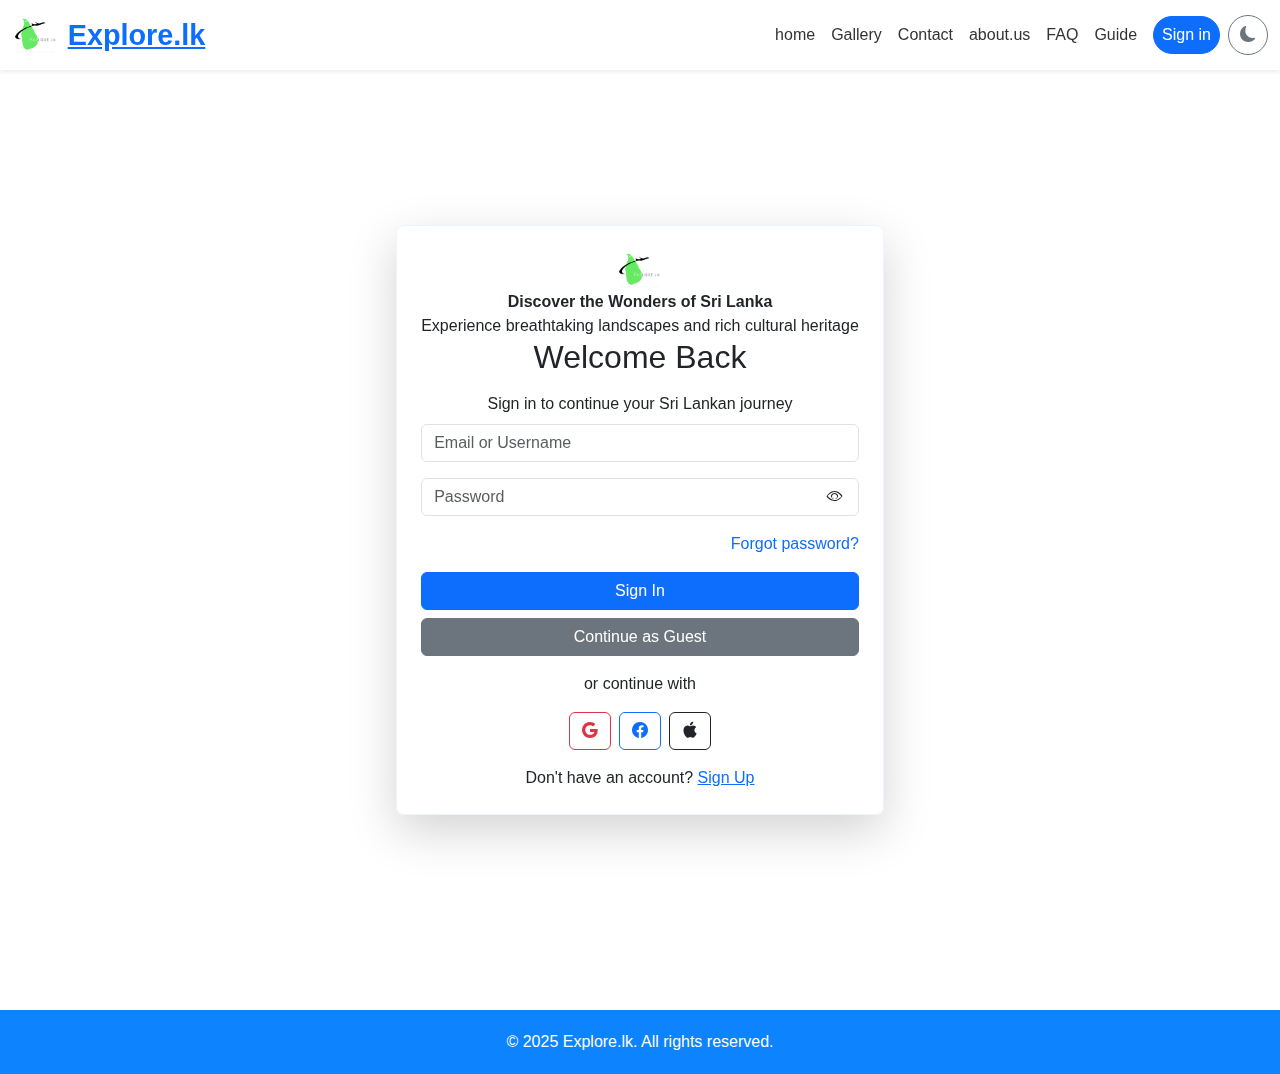
<file: login.html>
<!DOCTYPE html>
<html lang="en">
<head>
  <meta charset="UTF-8">
  <meta name="viewport" content="width=device-width, initial-scale=1.0">
  <title>Explore.lk - See Sri Lanka Differently</title>
  <link href="https://cdn.jsdelivr.net/npm/bootstrap@5.3.0/dist/css/bootstrap.min.css" rel="stylesheet">
  <link href="https://cdn.jsdelivr.net/npm/bootstrap-icons@1.10.5/font/bootstrap-icons.css" rel="stylesheet">
  <link href="https://cdn.jsdelivr.net/npm/aos@2.3.4/dist/aos.css" rel="stylesheet">
  <link rel="stylesheet" href="assets/css/style.css">
</head>
<body class="login-page">
  <!-- Preloader -->
  <div id="preloader">
    <img src="assets/img/preloader/Explore.lk Logo.png" alt="Logo" class="preloader-logo" />
  </div>
  <script>
    /* Disable right-click */
    document.addEventListener("contextmenu", function(e) {
        e.preventDefault();
    });

    /* Disable copy */
    document.addEventListener("copy", function(e) {
        e.preventDefault();
    });

    /* Disable paste */
    document.addEventListener("paste", function(e) {
        e.preventDefault();
    });

    /* Disable text selection */
    document.addEventListener("selectstart", function(e) {
        e.preventDefault();
    });

    /* Disable image dragging */
    document.addEventListener("dragstart", function(e) {
        if (e.target.tagName === "IMG") {
            e.preventDefault();
        }
    });

    /* Disable link dragging */
    document.addEventListener("dragstart", function(e) {
        if (e.target.tagName === "A") {
            e.preventDefault();
        }
    });

    /* Ensure default cursor on all elements and pointer cursor on clickable elements */
    document.addEventListener("mouseover", function(e) {
        if (["A", "BUTTON", "IMG", "INPUT", "I"].includes(e.target.tagName)) {
            e.target.style.cursor = "pointer";
        } else {
            e.target.style.cursor = "default";
        }
    });
   </script>
   
<!-- Header -->
<header class="shadow-sm fixed-top">
  <nav class="navbar navbar-expand-md navbar-light">
    <div class="container-fluid">
      <div class="d-flex align-items-center gap-2">
        <div class="logo-wrapper position-relative">
          <a href="index.html">
            <img src="assets/img/logos/logo-light.png" alt="Logo" class="nav-logo light-logo">
            <img src="assets/img/logos/logo-dark.png" alt="Logo" class="nav-logo dark-logo">
          </a>
          
          
        </div>
          <a href="index.html">
          <h1 class="site-title text-primary fw-bold m-0">Explore.lk</h1>
          </a>
        </div>

        <button class="navbar-toggler" type="button" data-bs-toggle="collapse" data-bs-target="#navbarNav">
          <span class="navbar-toggler-icon"></span>
        </button>

        <div class="collapse navbar-collapse justify-content-end" id="navbarNav">
          <ul class="navbar-nav align-items-center">
           <li class="nav-item">
              <a href="index.html" class="nav-link">home</a>
            </li>
            <li class="nav-item">
              <a href="gallery.html" class="nav-link">Gallery</a>
            </li>
            <li class="nav-item">
              <a href="contact.html" class="nav-link">Contact</a>
            </li>
            </li>
            <li class="nav-item">
              <a href="about.html" class="nav-link">about.us</a>
            </li>
            <li class="nav-item">
                <a href="index.html#faq" class="nav-link">FAQ</a>
            </li>
            <li class="nav-item">
                <a href="index.html#guide" class="nav-link">Guide</a>
            </li>
          <li class="nav-link">
              <a href="login.html" class="btn btn-primary rounded-pill px-2">Sign in</a>
            </li>
            
            <li class="nav-item" id="navbarProfile"></li> <!-- Add this line -->
          <div class="header-actions">
          <button id="darkModeToggle" class="btn btn-outline-secondary rounded-circle" title="Toggle dark mode">
            <i class="bi bi-moon-fill" id="darkIcon"></i>
          </button>
          </ul>
        </div>
      </div>
    </nav>
  </header>
  
  
  <!-- Sign Up Form Section -->
  <main class="signup-container d-flex justify-content-center align-items-center min-vh-100">
    <div class="signup-card p-4 shadow-lg rounded-3">
      
      
      <!-- Login Image / Caption -->
      <div class="logo-wrapper position-relative d-flex justify-content-center align-items-center flex-column">
          <img src="assets/img/logos/logo-light.png" alt="Logo" class="nav-logo light-logo">
          <img src="assets/img/logos/logo-dark.png" alt="Logo" class="nav-logo dark-logo">
        <div class="image-caption fw-bold">Discover the Wonders of Sri Lanka</div>
        <div class="image-caption fw">Experience breathtaking landscapes and rich cultural heritage</div>
      </div>

      <!-- Login Form -->
      <div class="login-form">
        <h2 class="login-title mb-3 text-center">Welcome Back</h2>
        <p class="login-title mb-2 text-center">Sign in to continue your Sri Lankan journey</p>

        <form id="loginForm">
          <div class="mb-3">
            <input type="text" id="username" name="username" class="form-control" placeholder="Email or Username" required>
          </div>
          <div class="mb-3 position-relative">
            <input type="password" id="password" name="password" class="form-control" placeholder="Password" required>
            <span class="toggle-password position-absolute top-50 end-0 translate-middle-y me-3" id="togglePassword">
              <i class="bi bi-eye"></i>
            </span>
          </div>
          <div class="mb-3 text-end">
            <a href="#" class="text-decoration-none">Forgot password?</a>
          </div>

          <button type="submit" class="btn btn-primary w-100 mb-2">Sign In</button>
          <button type="button" class="btn btn-secondary w-100 mb-3" id="skipButton">Continue as Guest</button>

          <div class="text-center mb-3">or continue with</div>
          <div class="d-flex justify-content-center gap-2 mb-3">
            <button type="button" class="btn btn-outline-danger"><i class="bi bi-google"></i></button>
            <button type="button" class="btn btn-outline-primary"><i class="bi bi-facebook"></i></button>
            <button type="button" class="btn btn-outline-dark"><i class="bi bi-apple"></i></button>
          </div>

          <div class="text-center">
            Don't have an account? <a href="signup.html">Sign Up</a>
          </div>
        </form>
      </div>
    </div>
  </main>
  <!-- Preloader -->

 
  <!-- Footer -->
  <footer>
    <p class="mb-0">&copy; 2025 Explore.lk. All rights reserved.</p>
  </footer>

  <!-- Scroll to top -->
  <button id="scrollToTopBtn">↑</button>

  <!-- Scripts -->
  <script src="https://cdn.jsdelivr.net/npm/bootstrap@5.3.0/dist/js/bootstrap.bundle.min.js"></script>
  <script src="https://cdn.jsdelivr.net/npm/aos@2.3.4/dist/aos.js"></script>
  <script src="assets/js/main.js"></script>
  <script src="https://accounts.google.com/gsi/client" async defer></script>
  <script async defer crossorigin="anonymous" src="https://connect.facebook.net/en_US/sdk.js"></script>
  <script type="text/javascript" src="https://appleid.cdn-apple.com/appleauth/static/jsapi/appleid/1/en_US/appleid.auth.js"></script>

  
  
  
</body>
</html>
</file>
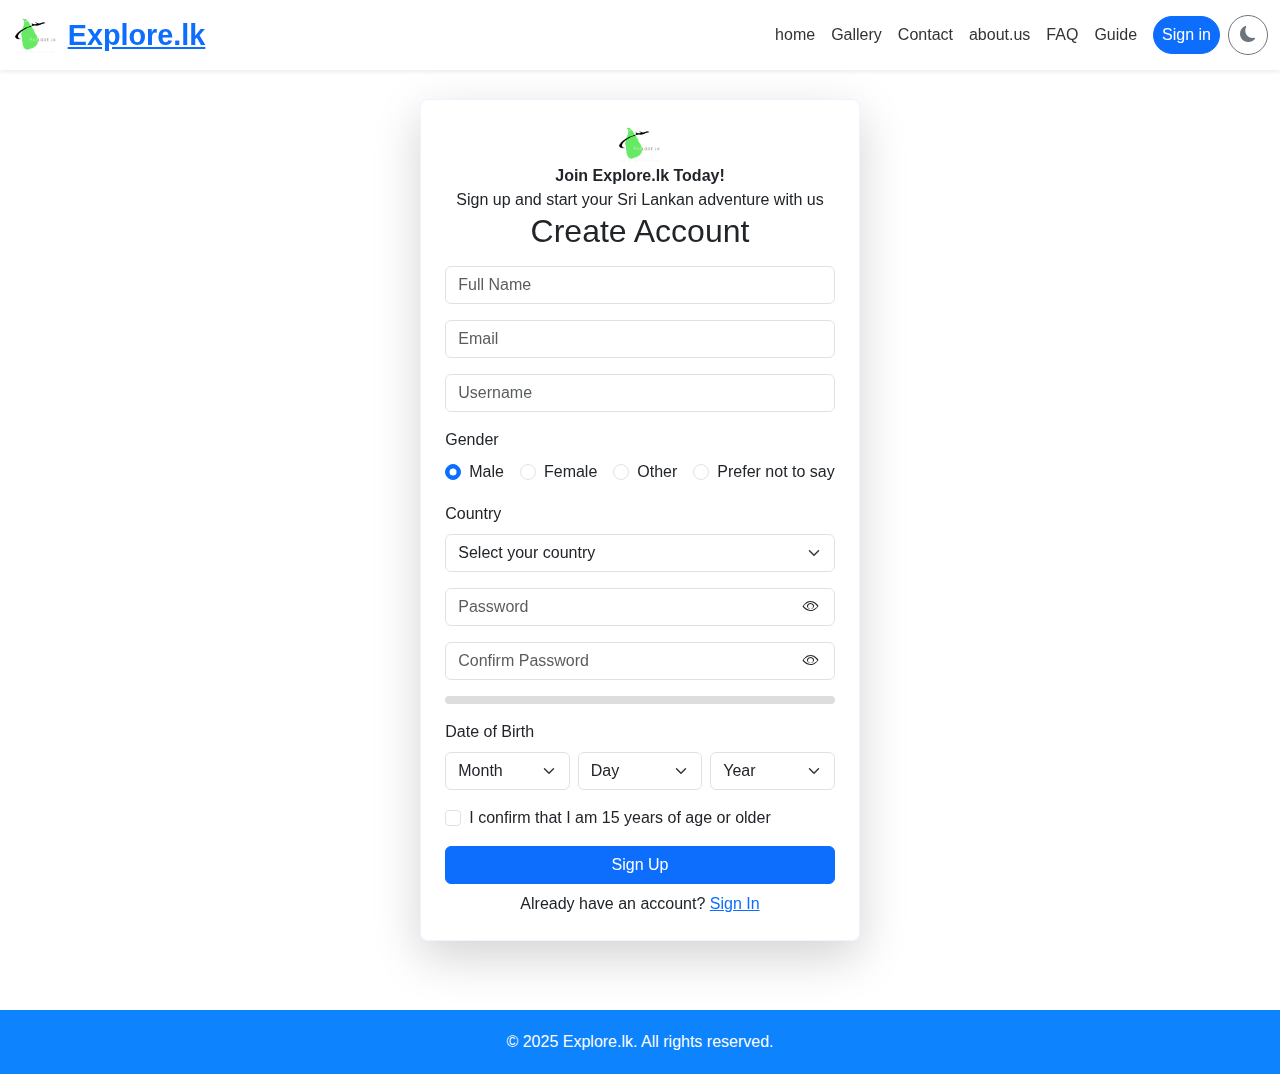
<file: signup.html>
<!DOCTYPE html>
<html lang="en">
<head>
  <meta charset="UTF-8">
  <meta name="viewport" content="width=device-width, initial-scale=1.0">
  <title>Explore.lk - See Sri Lanka Differently</title>
  <link href="https://cdn.jsdelivr.net/npm/bootstrap@5.3.0/dist/css/bootstrap.min.css" rel="stylesheet">
  <link href="https://cdn.jsdelivr.net/npm/bootstrap-icons@1.10.5/font/bootstrap-icons.css" rel="stylesheet">
  <link href="https://cdn.jsdelivr.net/npm/aos@2.3.4/dist/aos.css" rel="stylesheet">
  <link rel="stylesheet" href="assets/css/style.css">
</head>
<body class="login-page">
  <!-- Preloader -->
  <div id="preloader">
    <img src="assets/img/preloader/Explore.lk Logo.png" alt="Logo" class="preloader-logo" />
  </div>

  <script>
    /* Disable right-click */
    document.addEventListener("contextmenu", function(e) {
        e.preventDefault();
    });

    /* Disable copy */
    document.addEventListener("copy", function(e) {
        e.preventDefault();
    });

    /* Disable paste */
    document.addEventListener("paste", function(e) {
        e.preventDefault();
    });

    /* Disable text selection */
    document.addEventListener("selectstart", function(e) {
        e.preventDefault();
    });

    /* Disable image dragging */
    document.addEventListener("dragstart", function(e) {
        if (e.target.tagName === "IMG") {
            e.preventDefault();
        }
    });
 /* Disable right-click */
    document.addEventListener("contextmenu", function(e) {
        e.preventDefault();
    });

    /* Disable copy */
    document.addEventListener("copy", function(e) {
        e.preventDefault();
    });

    /* Disable paste */
    document.addEventListener("paste", function(e) {
        e.preventDefault();
    });

    /* Disable text selection */
    document.addEventListener("selectstart", function(e) {
        e.preventDefault();
    });

    /* Disable image dragging */
    document.addEventListener("dragstart", function(e) {
        if (e.target.tagName === "IMG") {
            e.preventDefault();
        }
    });

    /* Disable link dragging */
    document.addEventListener("dragstart", function(e) {
        if (e.target.tagName === "A") {
            e.preventDefault();
        }
    });

    /* Ensure default cursor on all elements and pointer cursor on clickable elements */
    document.addEventListener("mouseover", function(e) {
        if (["A", "BUTTON", "IMG", "INPUT", "I"].includes(e.target.tagName)) {
            e.target.style.cursor = "pointer";
        } else {
            e.target.style.cursor = "default";
        }
    });
   </script>
   
 <!-- Header -->
<header class="shadow-sm fixed-top">
  <nav class="navbar navbar-expand-md navbar-light">
    <div class="container-fluid">
      <div class="d-flex align-items-center gap-2">
        <div class="logo-wrapper position-relative">
          <a href="index.html">
            <img src="assets/img/logos/logo-light.png" alt="Logo" class="nav-logo light-logo">
            <img src="assets/img/logos/logo-dark.png" alt="Logo" class="nav-logo dark-logo">
          </a>
          
          
        </div>
          <a href="index.html">
          <h1 class="site-title text-primary fw-bold m-0">Explore.lk</h1>
          </a>
        </div>

        <button class="navbar-toggler" type="button" data-bs-toggle="collapse" data-bs-target="#navbarNav">
          <span class="navbar-toggler-icon"></span>
        </button>

        <div class="collapse navbar-collapse justify-content-end" id="navbarNav">
          <ul class="navbar-nav align-items-center">
           <li class="nav-item">
              <a href="index.html" class="nav-link">home</a>
            </li>
            <li class="nav-item">
              <a href="gallery.html" class="nav-link">Gallery</a>
            </li>
            <li class="nav-item">
              <a href="contact.html" class="nav-link">Contact</a>
            </li>
            </li>
            <li class="nav-item">
              <a href="about.html" class="nav-link">about.us</a>
            </li>
            <li class="nav-item">
                <a href="index.html#faq" class="nav-link">FAQ</a>
            </li>
            <li class="nav-item">
                <a href="index.html#guide" class="nav-link">Guide</a>
            </li>
          <li class="nav-link">
              <a href="login.html" class="btn btn-primary rounded-pill px-2">Sign in</a>
            </li>
           
            <li class="nav-item" id="navbarProfile"></li> <!-- Add this line -->
          <div class="header-actions">
          <button id="darkModeToggle" class="btn btn-outline-secondary rounded-circle" title="Toggle dark mode">
            <i class="bi bi-moon-fill" id="darkIcon"></i>
          </button>
          </ul>
        </div>
      </div>
    </nav>
  </header>

  <!-- Sign Up Form Section -->
  <main class="signup-container d-flex justify-content-center align-items-center min-vh-100">
    <div class="signup-card p-4 shadow-lg rounded-3">
      <div class="logo-wrapper position-relative d-flex justify-content-center align-items-center flex-column">
        <img src="assets/img/logos/logo-light.png" alt="Logo" class="nav-logo light-logo">
        <img src="assets/img/logos/logo-dark.png" alt="Logo" class="nav-logo dark-logo">
        <div class="image-caption fw-bold">Join Explore.lk Today!</div>
        <div class="image-caption">Sign up and start your Sri Lankan adventure with us</div>
      </div>

      <!-- Sign Up Form -->
      <div class="signup-form">
        <h2 class="signup-title mb-3 text-center">Create Account</h2>

        <form id="signupForm">
          <div class="mb-3">
            <input type="text" id="fullname" name="fullname" class="form-control" placeholder="Full Name" required>
          </div>
          <div class="mb-3">
            <input type="email" id="email" name="email" class="form-control" placeholder="Email" required>
          </div>
          <div class="mb-3">
            <input type="text" id="username" name="username" class="form-control" placeholder="Username" required>
          </div>
          
          <!-- Gender Selection -->
          <div class="mb-3">
            <label class="form-label">Gender</label>
            <div class="d-flex gap-3">
              <div class="form-check">
                <input class="form-check-input" type="radio" name="gender" id="male" value="male" checked>
                <label class="form-check-label" for="male">
                  Male
                </label>
              </div>
              <div class="form-check">
                <input class="form-check-input" type="radio" name="gender" id="female" value="female">
                <label class="form-check-label" for="female">
                  Female
                </label>
              </div>
              <div class="form-check">
                <input class="form-check-input" type="radio" name="gender" id="other" value="other">
                <label class="form-check-label" for="other">
                  Other
                </label>
              </div>
              <div class="form-check">
                <input class="form-check-input" type="radio" name="gender" id="preferNotToSay" value="preferNotToSay">
                <label class="form-check-label" for="preferNotToSay">
                  Prefer not to say
                </label>
              </div>
            </div>
          </div>
          
          <!-- Country Selection -->
          <div class="mb-3">
            <label for="country" class="form-label">Country</label>
            <select class="form-select" id="country" name="country" required>
              <option value="" selected disabled>Select your country</option>
              <option value="Sri Lanka">Sri Lanka</option>
              <option value="India">India</option>
              <option value="United States">United States</option>
              <option value="United Kingdom">United Kingdom</option>
              <option value="Canada">Canada</option>
              <option value="Australia">Australia</option>
              <option value="Germany">Germany</option>
              <option value="France">France</option>
              <option value="Japan">Japan</option>
              <option value="China">China</option>
              <option value="Other">Other</option>
            </select>
          </div>
          
          <div class="mb-3 position-relative">
            <input type="password" id="password" name="password" class="form-control" placeholder="Password" required>
            <span class="toggle-password position-absolute top-50 end-0 translate-middle-y me-3" id="togglePassword">
              <i class="bi bi-eye"></i>
            </span>
          </div>
          <div class="mb-3 position-relative">
            <input type="password" id="confirmPassword" name="confirmPassword" class="form-control" placeholder="Confirm Password" required>
            <span class="toggle-password position-absolute top-50 end-0 translate-middle-y me-3" id="toggleConfirmPassword">
              <i class="bi bi-eye"></i>
            </span>
          </div>

          <!-- Password Strength Meter -->
          <div id="strengthMessage" class="mb-1 small"></div>
          <div id="strengthBar" class="mb-3">
            <div id="strengthFill"></div>
          </div>
       <!-- Date of Birth -->
<div class="mb-3">
  <label class="form-label">Date of Birth</label>
  <div class="d-flex gap-2">
    <!-- Month -->
    <select id="dobMonth" class="form-select" required>
      <option value="">Month</option>
      <option value="1">January</option>
      <option value="2">February</option>
      <option value="3">March</option>
      <option value="4">April</option>
      <option value="5">May</option>
      <option value="6">June</option>
      <option value="7">July</option>
      <option value="8">August</option>
      <option value="9">September</option>
      <option value="10">October</option>
      <option value="11">November</option>
      <option value="12">December</option>
    </select>

    <!-- Day -->
    <select id="dobDay" class="form-select" required>
      <option value="">Day</option>
      <!-- Hard-coded days -->
      <option value="1">1</option>
      <option value="2">2</option>
      <option value="3">3</option>
      <option value="4">4</option>
      <option value="5">5</option>
      <option value="6">6</option>
      <option value="7">7</option>
      <option value="8">8</option>
      <option value="9">9</option>
      <option value="10">10</option>
      <option value="11">11</option>
      <option value="12">12</option>
      <option value="13">13</option>
      <option value="14">14</option>
      <option value="15">15</option>
      <option value="16">16</option>
      <option value="17">17</option>
      <option value="18">18</option>
      <option value="19">19</option>
      <option value="20">20</option>
      <option value="21">21</option>
      <option value="22">22</option>
      <option value="23">23</option>
      <option value="24">24</option>
      <option value="25">25</option>
      <option value="26">26</option>
      <option value="27">27</option>
      <option value="28">28</option>
      <option value="29">29</option>
      <option value="30">30</option>
      

      ...
      <option value="31">31</option>
    </select>

    <!-- Year (hard-coded) -->
    <select id="dobYear" class="form-select" required>
      <option value="">Year</option>
      <option value="2015">2015</option>
      <option value="2014">2014</option>
      <option value="2013">2013</option>
      <option value="2012">2012</option>
      <option value="2011">2011</option>
      <option value="2010">2010</option>
      <option value="2009">2009</option>
      <option value="2008">2008</option>
      <option value="2007">2007</option>
      <option value="2006">2006</option>  
      <option value="2005">2005</option>
      <option value="2004">2004</option>
      <option value="2003">2003</option>
      <option value="2002">2002</option>
      <option value="2001">2001</option>
      <option value="2000">2000</option>
      <option value="1999">1999</option>
      <option value="1998">1998</option>
      <option value="1997">1997</option>
      <option value="1996">1996</option>
      <option value="1995">1995</option>
      <option value="1994">1994</option>
      <option value="1993">1993</option>
      <option value="1992">1992</option>
      <option value="1991">1991</option>
      <option value="1990">1990</option>
      <option value="1989">1989</option>
      <option value="1988">1988</option>
      <option value="1987">1987</option>
      <option value="1986">1986</option>
      <option value="1985">1985</option>
      <option value="1984">1984</option>
      <option value="1983">1983</option>
      <option value="1982">1982</option>
      <option value="1981">1981</option>
      <option value="1980">1980</option>
      




      <option value="1950">1950</option>
    </select>
  </div>
</div>






<!-- Age Confirmation Checkbox -->
<div class="mb-3 form-check">
  <input type="checkbox" class="form-check-input" id="ageConfirm" required>
  <label class="form-check-label" for="ageConfirm">I confirm that I am 15 years of age or older</label>
</div>

          <button type="submit" class="btn btn-primary w-100 mb-2">Sign Up</button>
          <div class="text-center">
            Already have an account? <a href="login.html">Sign In</a>
          </div>
        </form>
      </div>
    </div>
  </main>

  <!-- Footer -->
  <footer>
    <p class="mb-0">&copy; 2025 Explore.lk. All rights reserved.</p>
  </footer>

  <!-- Scroll to top -->
  <button id="scrollToTopBtn">↑</button>

  <!-- Scripts -->
  <script src="https://cdn.jsdelivr.net/npm/bootstrap@5.3.0/dist/js/bootstrap.bundle.min.js"></script>
  <script src="https://cdn.jsdelivr.net/npm/aos@2.3.4/dist/aos.js"></script>
  <script src="assets/js/main.js"></script>

  <script>
    // ======= PASSWORD VALIDATION =======
    function validatePassword(pass) {
      const strongPattern = /^(?=.*[a-z])(?=.*[A-Z])(?=.*\d)(?=.*[\W_]).{8,}$/;
      return strongPattern.test(pass);
    }

    // ======= SIGNUP FORM HANDLER =======
    document.getElementById('signupForm').addEventListener('submit', function(e) {
      e.preventDefault();
      const fullname = document.getElementById('fullname').value;
      const email = document.getElementById('email').value;
      const username = document.getElementById('username').value;
      const password = document.getElementById('password').value;
      const confirmPassword = document.getElementById('confirmPassword').value;
      const gender = document.querySelector('input[name="gender"]:checked').value;
      const country = document.getElementById('country').value;
      const ageConfirm = document.getElementById('ageConfirm').checked;

      if (!ageConfirm) {
        alert("You must be 15 years or older to create an account.");
        return;
      }

      if (!validatePassword(password)) {
        alert("Password must be at least 8 characters and include uppercase, lowercase, number, and special character.");
        return;
      }

      if (password !== confirmPassword) {
        alert("Passwords do not match!");
        return;
      }

      // Save user in localStorage (demo only, not secure!)
      localStorage.setItem('explorelk_user', JSON.stringify({ 
        fullname, 
        email, 
        username, 
        password,
        gender,
        country
      }));
      
      alert('Signup successful! You can now log in.');
      window.location.href = 'login.html';
    });

    // ======= TOGGLE PASSWORD VISIBILITY =======
    function togglePassword(inputId, toggleId) {
      const input = document.getElementById(inputId);
      const toggle = document.getElementById(toggleId);
      toggle.addEventListener('click', function() {
        if (input.type === "password") {
          input.type = "text";
          toggle.innerHTML = '<i class="bi bi-eye-slash"></i>';
        } else {
          input.type = "password";
          toggle.innerHTML = '<i class="bi bi-eye"></i>';
        }
      });
    }
    togglePassword("password", "togglePassword");
    togglePassword("confirmPassword", "toggleConfirmPassword");

    // ======= PASSWORD STRENGTH METER =======
    document.getElementById("password").addEventListener("input", function () {
      const pass = this.value;
      const fill = document.getElementById("strengthFill");
      const msg = document.getElementById("strengthMessage");

      let strength = 0;
      if (pass.length >= 8) strength++;
      if (/[A-Z]/.test(pass)) strength++;
      if (/[a-z]/.test(pass)) strength++;
      if (/\d/.test(pass)) strength++;
      if (/[\W_]/.test(pass)) strength++;

      if (strength <= 2) {
        fill.style.width = "33%";
        fill.style.background = "red";
        msg.innerText = "Weak password ";
        msg.style.color = "red";
      } else if (strength === 3 || strength === 4) {
        fill.style.width = "66%";
        fill.style.background = "orange";
        msg.innerText = "Medium strength password ";
        msg.style.color = "orange";
      } else if (strength === 5) {
        fill.style.width = "100%";
        fill.style.background = "green";
        msg.innerText = "Strong password ";
        msg.style.color = "green";
      } else {
        fill.style.width = "0%";
        msg.innerText = "";
      }
    });
  </script>


  
</body>
</html>
</file>
<file: assets/css/style.css>
/* ===== LOGIN PAGE STYLES ===== */
.login-container button {
  width: 100%;
  padding: 12px;
  background: var(--primary);
  color: #fff;
  border: none;
  border-radius: 8px;
  font-weight: 600;
  cursor: pointer;
  transition: all 0.3s ease;
}

.login-container button:hover {
  background: #0a6bc7;
  transform: translateY(-2px);
}


body.dark-mode .login-container {
  background: var(--card-dark);
  color: var(--text-light);
  box-shadow: 0 8px 25px rgba(13,131,253,0.4);
  border: 1px solid var(--primary);
}

.login-container h2 {
  color: var(--primary);
  margin-bottom: 25px;
}

.login-container input {
  width: 100%;
  padding: 12px 15px;
  margin-bottom: 20px;
  border-radius: 8px;
  border: 1px solid #ccc;
  transition: all 0.3s ease;
}

body.dark-mode .login-container input {
  background: #3b3939;
  border-color: #000000;
  color: var(--text-light);
}

.login-container input:focus {
  border-color: var(--primary);
  box-shadow: 0 0 0 3px rgba(13,131,253,0.1);
}

body.dark-mode .login-container input:focus {
  box-shadow: 0 0 0 3px rgba(13,131,253,0.2);
}

.login-container button {
  width: 100%;
  padding: 12px;
  background: var(--primary);
  color: #fff;
  border: none;
  border-radius: 8px;
  font-weight: 600;
  cursor: pointer;
  transition: all 0.3s ease;
}

.login-container button:hover {
  background: #0a6bc7;
  transform: translateY(-2px);
}

.login-container .signup-link {
  margin-top: 15px;
  font-size: 14px;
}

.login-container .signup-link a {
  color: var(--primary);
  text-decoration: none;
}

.login-container .signup-link a:hover {
  text-decoration: underline;
}

/* Responsive */
@media (max-width: 767.98px) {
  .login-container {
    margin: 50px 20px;
    padding: 30px;
  }
}

/* ===== GLOBAL STYLES ===== */
:root {
  --primary: #0d83fd;
  --dark-bg: #121212;
  --light-bg: #f8f9fa;
  --card-dark: #302c2c;
  --text-light: #f1f1f1;
}

body {
  padding-top: 70px;
  background-color: #fff;
  font-family: 'Segoe UI', Tahoma, Geneva, Verdana, sans-serif;
  transition: background-color 0.3s ease;
}

body.dark-mode {
  background-color: var(--dark-bg);
  color: var(--text-light);
}

/* Preloader */
#preloader {
  position: fixed;
  width: 100%;
  height: 100vh;
  background: #fff;
  z-index: 9999;
  display: flex;
  align-items: center;
  justify-content: center;
  transition: opacity 0.6s ease;
}

.preloader-logo {
  width: 120px;
  animation: pulse 1.5s infinite ease-in-out;
}

@keyframes pulse {
  0%, 100% { transform: scale(1); opacity: 1; }
  50% { transform: scale(1.1); opacity: 0.6; }
}

/* Header */
header {
  position: fixed;
  top: 0;
  left: 0;
  width: 100%;
  background-color: rgba(255, 255, 255, 0.7);
  backdrop-filter: blur(5px);
  z-index: 1000;
  box-shadow: 0 2px 10px rgba(0,0,0,0.1);
}

body.dark-mode header {
  background-color: rgba(0, 0, 0, 0.5);
}

.site-title {
  font-size: 1.8rem;
  font-weight: 700;
  color: var(--primary);
  margin: 0;
}

.nav-link {
  color: #333;
  font-weight: 500;
  padding: 8px 15px;
  border-radius: 20px;
  transition: all 0.3s ease;
}

body.dark-mode .nav-link {
  color: #ddd;
}

.nav-link:hover, .nav-link.active {
  background-color: var(--primary);
  color: white !important;
}

/* ...existing header styles... */

#darkModeToggle {
  width: 40px;
  height: 40px;
  display: flex;
  align-items: center;
  justify-content: center;
}

/* ===== LOGIN BUTTON IN HEADER ===== */
.header-actions {
  display: flex;
  align-items: center;
  gap: 15px;
  margin-left: auto;
}

.header-login-btn {
  background: var(--primary);
  color: #fff;
  border: none;
  border-radius: 20px;
  padding: 8px 22px;
  font-weight: 600;
  cursor: pointer;
  transition: background 0.3s, transform 0.3s;
  font-size: 1rem;
  margin-left: 10px;
  box-shadow: 0 2px 8px rgba(13,131,253,0.08);
}

.header-login-btn:hover {
  background: #0a6bc7;
  transform: translateY(-2px);
}

body.dark-mode .header-login-btn {
  background: #0d83fd;
  color: #fff;
  border: 1px solid #fff;
}

body.dark-mode .header-login-btn:hover {
  background: #0a6bc7;
  color: #fff;
}

/* ...rest of your CSS... */

/* Footer */
footer {
  background: var(--primary);
  color: white;
  text-align: center;
  padding: 20px;
  margin-top: 40px;
}

/* Scroll to Top */
#scrollToTopBtn {
  position: fixed;
  bottom: 30px;
  right: 30px;
  background: var(--primary);
  color: white;
  border: none;
  border-radius: 50%;
  width: 45px;
  height: 45px;
  font-size: 22px;
  display: none;
  z-index: 999;
  box-shadow: 0 4px 10px rgba(0,0,0,0.2);
  cursor: pointer;
}

/* ===== HOMEPAGE STYLES ===== */
/* Carousel */
.carousel-section {
  margin-top: 0;
}

.carousel-item img {
  height: 600px;
  object-fit: cover;
  width: 100%;
}

@media (max-width: 767.98px) {
  .carousel-item img {
    height: auto;
    max-height: 100vh;
    object-fit: contain;
  }
}

.carousel-caption {
  text-align: center;
}

@media (min-width: 768px) {
  .carousel-caption {
    text-align: left;
    left: 5%;
  }
}

.carousel-caption h5 {
  background: rgba(0, 0, 0, 0.5);
  color: #fff;
  display: inline-block;
  padding: 10px 20px;
  border-radius: 25px;
  font-size: 1.5rem;
}

@media (max-width: 767.98px) {
  .carousel-caption h5 {
    font-size: 1rem;
    padding: 6px 12px;
  }
}

/* Carousel indicators */
.carousel-indicators [data-bs-target] {
  position: relative;
  width: 60px;
  height: 6px;
  border: none;
  border-radius: 24px;
  background: transparent;
}

.carousel-indicators [data-bs-target] span {
  content: "";
  position: absolute;
  top: 0;
  left: 0;
  width: 0;
  height: 100%;
  background: var(--primary);
  border-radius: inherit;
  transition: width 0.3s ease;
}

/* Tours Section */
.tours-section {
  padding: 80px 0;
}

.section-title {
  text-align: center;
  margin-bottom: 40px;
  color: var(--primary);
  position: relative;
  padding-bottom: 15px;
}

.section-title:after {
  content: '';
  position: absolute;
  bottom: 0;
  left: 50%;
  transform: translateX(-50%);
  width: 80px;
  height: 3px;
  background: var(--primary);
  border-radius: 2px;
}

.card {
  transition: transform 0.3s ease;
  height: 100%;
}

.card:hover {
  transform: translateY(-10px);
}

.card-img-top {
  height: 250px;
  object-fit: cover;
}

/* FAQ Section */
.accordion-button:not(.collapsed) {
  background-color: var(--primary);
  color: white;
}

/* Guide Section */
.guide-section {
  padding: 80px 0;
  background: var(--light-bg);
}

body.dark-mode .guide-section {
  background: #282626;
}

/* ===== GALLERY PAGE STYLES ===== */
.gallery-section {
  padding: 80px 0;
}

.gallery-filters {
  display: flex;
  justify-content: center;
  flex-wrap: wrap;
  gap: 10px;
  margin-bottom: 30px;
}

.gallery-filter-btn {
  background: transparent;
  border: 1px solid var(--primary);
  color: var(--primary);
  padding: 8px 20px;
  border-radius: 30px;
  transition: all 0.3s ease;
  font-weight: 500;
  cursor: pointer;
}

.gallery-filter-btn.active, 
.gallery-filter-btn:hover {
  background: var(--primary);
  color: white;
}

.gallery-grid {
  display: grid;
  grid-template-columns: repeat(auto-fill, minmax(300px, 1fr));
  gap: 25px;
}

.gallery-item {
  position: relative;
  border-radius: 10px;
  overflow: hidden;
  box-shadow: 0 5px 15px rgba(0,0,0,0.1);
  aspect-ratio: 4/3;
  transition: transform 0.3s ease;
}

.gallery-item:hover {
  transform: translateY(-10px);
}

.gallery-item img {
  width: 100%;
  height: 100%;
  object-fit: cover;
  display: block;
}

.gallery-overlay {
  position: absolute;
  top: 0;
  left: 0;
  width: 100%;
  height: 100%;
  background: rgba(0, 0, 0, 0.7);
  display: flex;
  flex-direction: column;
  justify-content: flex-end;
  padding: 20px;
  opacity: 0;
  transition: opacity 0.3s ease;
}

.gallery-item:hover .gallery-overlay {
  opacity: 1;
}

.gallery-title {
  color: white;
  font-size: 1.2rem;
  font-weight: 600;
  margin-bottom: 8px;
}

.gallery-description {
  color: #ddd;
  font-size: 0.9rem;
}

/* ===== CONTACT PAGE STYLES ===== */
.contact-section {
  padding: 80px 0;
}

.contact-container {
  max-width: 800px;
  margin: 0 auto;
  background: white;
  border-radius: 15px;
  overflow: hidden;
  box-shadow: 0 10px 30px rgba(0,0,0,0.1);
  padding: 30px;
}

body.dark-mode .contact-container {
  background: var(--card-dark);
}

.contact-header {
  text-align: center;
  margin-bottom: 30px;
}

.contact-methods {
  display: flex;
  flex-direction: column;
  gap: 30px;
  margin-bottom: 30px;
}

.contact-card {
  background: var(--light-bg);
  border-radius: 10px;
  padding: 25px;
  display: flex;
  flex-direction: column;
  align-items: center;
  text-align: center;
  transition: transform 0.3s ease;
}

body.dark-mode .contact-card {
  background: rgba(255,255,255,0.05);
}

.contact-card:hover {
  transform: translateY(-5px);
  box-shadow: 0 5px 15px rgba(13, 131, 253, 0.2);
}

.contact-icon {
  width: 70px;
  height: 70px;
  background: rgba(13, 131, 253, 0.1);
  border-radius: 50%;
  display: flex;
  align-items: center;
  justify-content: center;
  margin-bottom: 20px;
  font-size: 30px;
  color: var(--primary);
}

.contact-title {
  font-size: 1.3rem;
  margin-bottom: 10px;
  color: var(--primary);
}

.contact-description {
  margin-bottom: 20px;
  color: #666;
}

body.dark-mode .contact-description {
  color: #ccc;
}

.btn-contact {
  background: var(--primary);
  color: white;
  padding: 10px 25px;
  border-radius: 30px;
  display: inline-flex;
  align-items: center;
  gap: 8px;
  font-weight: 500;
  text-decoration: none;
  transition: all 0.3s ease;
}

.btn-contact:hover {
  background: #0a6bc7;
  color: white;
  transform: translateY(-3px);
}

.contact-form .form-control {
  padding: 12px 15px;
  margin-bottom: 20px;
  border: 1px solid #ddd;
  border-radius: 5px;
  transition: all 0.3s ease;
}

body.dark-mode .contact-form .form-control {
  background: #333;
  border-color: #444;
  color: #f1f1f1;
}

.contact-form .form-control:focus {
  border-color: var(--primary);
  box-shadow: 0 0 0 3px rgba(13, 131, 253, 0.1);
}

body.dark-mode .contact-form .form-control:focus {
  box-shadow: 0 0 0 3px rgba(13, 131, 253, 0.2);
}

.contact-form textarea.form-control {
  min-height: 150px;
  resize: vertical;
}

.btn-submit {
  background: var(--primary);
  color: white;
  padding: 12px 30px;
  border: none;
  border-radius: 30px;
  font-weight: 600;
  transition: all 0.3s ease;
}

.btn-submit:hover {
  background: #0a6bc7;
  transform: translateY(-3px);
}

/* ===== ABOUT BOX STYLES ===== */
/* About Boxes */
.about-box {
  background: #fff;
  color: #0d83fd;
  padding: 40px; /* bigger padding */
  border-radius: 10px;
  box-shadow: 0 8px 20px rgba(0,0,0,0.15); /* stronger shadow */
  transition: all 0.3s ease;
  font-size: 1.1rem; /* slightly bigger text */
}

body.dark-mode .about-box {
  background: #000000;
  color: #0d83fd;
  border: 1px solid #0d83fd;
  box-shadow: 0 8px 25px rgba(13,131,253,0.4); /* glowing effect */
}

/* Headers inside boxes */
.about-box h3 {
  color: inherit;
  font-size: 1.5rem; /* bigger heading */
  margin-bottom: 15px;
}

/* Team Section */
.team-member {
  background: #222; /* darker background for contrast */
  border-radius: 12px;
  box-shadow: 0 6px 18px rgba(0,0,0,0.25);
  transition: transform 0.3s ease, box-shadow 0.3s ease;
  padding: 20px;
}

body.dark-mode .team-member {
  background: #111; 
  box-shadow: 0 6px 20px rgba(13,131,253,0.5); /* subtle blue glow */
}

.team-member:hover {
  transform: translateY(-5px);
  box-shadow: 0 10px 30px rgba(13,131,253,0.6);
}

.team-member img {
  width: 120px; /* slightly bigger profile pics */
  height: 120px;
  border-radius: 50%;
  margin-bottom: 15px;
}
@media (prefers-color-scheme: dark) {
  .member-card {
    background-color: #000; /* black background */
    color: #000000;            /* white text for contrast */
  }

  .member-card .role {
    color: #000000; /* optional: slightly dimmed text for roles */
  }
}



/* Responsive adjustments */
@media (max-width: 767.98px) {
  .gallery-grid {
    grid-template-columns: 1fr;
  }
  
  .contact-methods {
    flex-direction: column;
  }
  
  .section-title {
    font-size: 1.8rem;
  }
  
  .site-title {
    font-size: 1.3rem;
  }
}
img {
  max-width: 100%;
  height: auto;
  display: block;
  transition: transform 0.3s ease;
}

/* For lazy loading */
img.lazy {
  opacity: 0;
  transition: opacity 0.3s ease;
}

img.lazy.loaded {
  opacity: 1;
}

.nav-logo {
  height: 40px;
  width: auto;
}

.light-logo { display: block; }
.dark-logo { display: none; }

body.dark-mode .light-logo { display: none; }
body.dark-mode .dark-logo { display: block; }
* Dark mode styles */
body.dark-mode {
  background-color: #292727;
  color: #f1f1f1;
}

/* Inputs in dark mode */
body.dark-mode input.form-control {
  background-color: #171616;
  color: #fff;
  border-color: #ffffff;
}

body.dark-mode input.form-control::placeholder {
  color: #ffffff;
  
}

/* Change logo visibility */
body.dark-mode .light-logo {
  display: none !important;
}

body.dark-mode .dark-logo {
  display: inline !important;
}

/* ===== Animated Picture Background for Login & Signup ===== */
.login-container, .signup-container  {
  min-height: fit-content;
  background-size: cover;
  background-position: center;
  background-repeat: no-repeat;
  animation: bgSlide 24s linear infinite;
  transition: background-image 1s ease;
}

@keyframes bgSlide {
  0%   { background-image: url('../img/gallery/Mirissa.jpg'); }
  33%  { background-image: url('../img/gallery/Trinco.jpg'); }
  66%  { background-image: url('../img/gallery/Bentota.jpg'); }
  100% { background-image: url('../img/gallery/kandy.jpg'); }
}
.signup-card, .login-card  {
  background: rgba(255, 255, 255, 0.75); /* semi-transparent white */
  backdrop-filter: blur(8px);            /* background blur */
  box-shadow: 0 8px 32px rgba(0,0,0,0.18); /* soft shadow */
  border-radius: 18px;
  border: 1px solid rgba(13, 131, 253, 0.08);
}

/* For dark mode */
body.dark-mode .signup-card, body.dark-mode .login-card ,body.dark-mode .contact-card {
  background: rgba(48, 44, 44, 0.85); /* semi-transparent dark */
  color: #f1f1f1;
  border: 1px solid rgba(13, 131, 253, 0.18);
}
body.dark-mode .signup-card,
body.dark-mode .login-card {
  color: #fff;
}

body.dark-mode .signup-card h2,
body.dark-mode .signup-card label,
body.dark-mode .signup-card p,
body.dark-mode .login-card h2,
body.dark-mode .login-card label,
body.dark-mode .login-card p {
  color: #fff;
}

body.dark-mode .signup-card input,
body.dark-mode .login-card input,
body.dark-mode .signup-card ::placeholder,
body.dark-mode .login-card ::placeholder {
  color: #fff;
}
    /* Strength bar */
    #strengthBar {
      width: 100%;
      height: 8px;
      background: #ddd;
      border-radius: 5px;
    }
    #strengthFill {
      height: 100%;
      width: 0%;
      border-radius: 5px;
      transition: width 0.3s ease, background 0.3s ease;
    }
/* ===== End of file ===== */
/* Futuristic Sidebar (Glassmorphism) */
.sidebar {
  width: 320px;
  height: 100vh;
  position: fixed;
  right: -350px; /* start hidden */
  top: 0;
  background: rgba(255, 255, 255, 0.1);
  backdrop-filter: blur(20px);
  -webkit-backdrop-filter: blur(20px);
  border-left: 1px solid rgba(255, 255, 255, 0.2);
  box-shadow: -5px 0 25px rgba(0, 0, 0, 0.3);
  padding: 30px;
  color: #fff;
  transition: right 0.6s cubic-bezier(0.25, 1, 0.5, 1),
              opacity 0.6s ease;
  opacity: 0;
  z-index: 999;
  border-radius: 30px 0 0 30px;
}

/* Active state (slide in) */
.sidebar.active {
  right: 0;
  opacity: 1;
}

/* Futuristic Headings */
.sidebar h2 {
  font-size: 1.8rem;
  font-weight: 600;
  margin-bottom: 20px;
  color: #fff;
  text-shadow: 0 0 15px rgba(13, 131, 253, 0.8);
}

/* Profile info text */
.sidebar p {
  font-size: 1rem;
  margin: 10px 0;
  color: #f1f1f1;
}

/* Buttons with glowing effect */
.sidebar button {
  width: 100%;
  padding: 12px;
  background: linear-gradient(135deg, #0d83fd, #00c6ff);
  color: white;
  font-size: 1rem;
  border: none;
  border-radius: 15px;
  cursor: pointer;
  transition: all 0.3s ease;
  box-shadow: 0 0 15px rgba(13, 131, 253, 0.6);
}

.sidebar button:hover {
  background: linear-gradient(135deg, #005bb5, #0096ff);
  transform: scale(1.05);
  box-shadow: 0 0 25px rgba(0, 150, 255, 0.9);
}

/* Floating circular profile icon */
#profileIcon {
  position: fixed;
  right: 20px;
  top: 50%;
  transform: translateY(-50%);
  width: 60px;
  height: 60px;
  border-radius: 50%;
  background: rgba(255,255,255,0.1);
  backdrop-filter: blur(15px);
  -webkit-backdrop-filter: blur(15px);
  box-shadow: 0 0 15px rgba(13, 131, 253, 0.6);
  display: flex;
  align-items: center;
  justify-content: center;
  cursor: pointer;
  transition: all 0.3s ease;
  z-index: 1000;
}

#profileIcon:hover {
  transform: translateY(-50%) scale(1.1);
  box-shadow: 0 0 25px rgba(13, 131, 253, 0.9);
}

#profileIcon img {
  width: 50px;
  height: 50px;
  border-radius: 50%;
}

/* Sidebar (frosted glass) */
.sidebar {
  width: 320px;
  height: 100vh;
  position: fixed;
  right: -350px; /* hidden by default */
  top: 0;
  background: rgba(255, 255, 255, 0.1);
  backdrop-filter: blur(20px);
  -webkit-backdrop-filter: blur(20px);
  border-left: 1px solid rgba(255, 255, 255, 0.2);
  box-shadow: -5px 0 25px rgba(0, 0, 0, 0.3);
  padding: 30px;
  color: #fff;
  transition: right 0.6s cubic-bezier(0.25, 1, 0.5, 1), opacity 0.6s ease;
  opacity: 0;
  z-index: 999;
  border-radius: 30px 0 0 30px;
}

.sidebar.active {
  right: 0;
  opacity: 1;
}

.sidebar h2 {
  font-size: 1.8rem;
  font-weight: 600;
  margin-bottom: 20px;
  color: #fff;
  text-shadow: 0 0 15px rgba(13, 131, 253, 0.8);
}

.sidebar p {
  font-size: 1rem;
  margin: 10px 0;
  color: #f1f1f1;
}

.sidebar button {
  width: 100%;
  padding: 12px;
  background: linear-gradient(135deg, #0d83fd, #00c6ff);
  color: white;
  font-size: 1rem;
  border: none;
  border-radius: 15px;
  cursor: pointer;
  transition: all 0.3s ease;
  box-shadow: 0 0 15px rgba(13, 131, 253, 0.6);
}

.sidebar button:hover {
  background: linear-gradient(135deg, #005bb5, #0096ff);
  transform: scale(1.05);
  box-shadow: 0 0 25px rgba(0, 150, 255, 0.9);
}

.contact-background {
  width: 100%;
  min-height: 100vh;
  background: url("../img/bg1.jpg") no-repeat center center/cover;
  animation: contactBG 20s infinite;
}

@keyframes contactBG {
  0%, 25% {
    background: url("../img/gallery/Bentota.jpg") no-repeat center center/cover;
  }
  26%, 50% {
    background: url("../img/gallery/kandy.jpg") no-repeat center center/cover;
  }
  51%, 75% {
    background: url("../img/gallery/Mirissa.jpg") no-repeat center center/cover;
  }
  76%, 100% {
    background: url("../img/gallery/Trinco.jpg") no-repeat center center/cover;
  }
}
</file>
